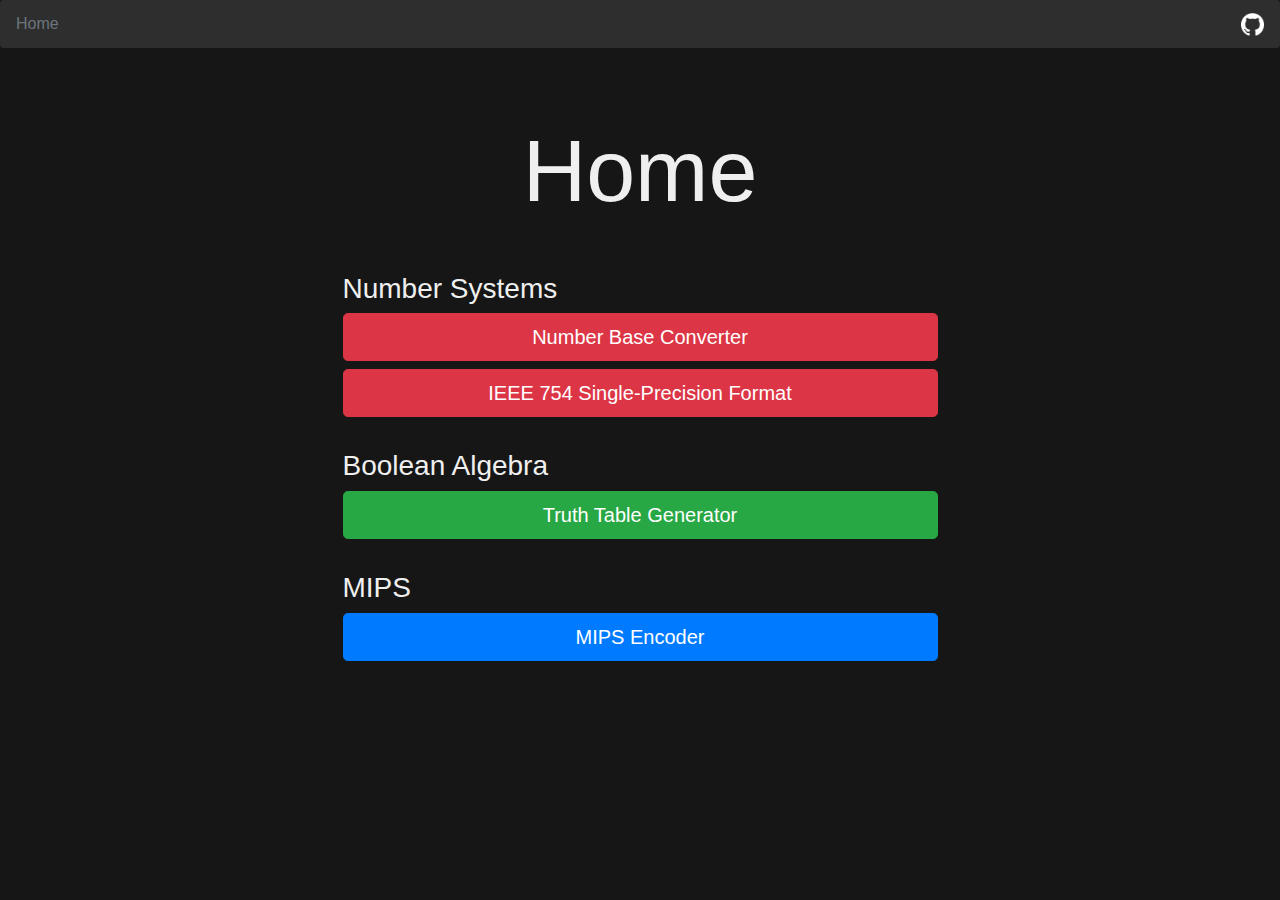
<file: index.html>
<!doctype html>
<html lang="en">
    <head>
        <!-- Required meta tags -->
        <meta charset="utf-8">
        <meta name="viewport" content="width=device-width, initial-scale=1, shrink-to-fit=no">

        <!-- Bootstrap CSS -->
        <link rel="stylesheet" href="https://stackpath.bootstrapcdn.com/bootstrap/4.3.1/css/bootstrap.min.css" integrity="sha384-ggOyR0iXCbMQv3Xipma34MD+dH/1fQ784/j6cY/iJTQUOhcWr7x9JvoRxT2MZw1T" crossorigin="anonymous">

        <style media="screen">
            body {
                background:#161616;
                color:#efefef;
            }

            h3 {
                font-weight: 300;
            }

            .container-fluid {
                margin-top:70px;
                max-width: 750px;
            }

            .breadcrumb {
                background:#2E2E2E;
            }

        </style>
        <title>Home</title>
    </head>
    <body>

        <nav aria-label="breadcrumb">
            <ol class="breadcrumb">
                <li class="breadcrumb-item active" aria-current="page">Home</li>
                <li class="ml-auto" aria-current="page"><a href="https://github.com/AaronCQL/CS2100-tools"><img src="img/GitHub-Logo-Light.png" alt="GitHub" width="23" height="23"></a></li>
            </ol>
        </nav>

        <div class="container-fluid">
            <div class="row">
                <div class="col-md-10 offset-md-1">
                    <h1 class="display-2 text-center mb-5">Home</h1>

                    <div id="buttonText">
                        <h3>Number Systems</h3>
                        <div class="mb-2">
                            <a role="button" class="btn btn-danger btn-lg btn-block" href="DecimalConverter.html">Number Base Converter</a>
                            <a role="button" class="btn btn-danger btn-lg btn-block" href="IEEEFloatToHex.html">IEEE 754 Single-Precision Format</a>
                        </div>

                        </br>

                        <h3>Boolean Algebra</h3>
                        <div class="mb-2">
                            <a role="button" class="btn btn-success btn-lg btn-block" href="TruthTable.html">Truth Table Generator</a>
                        </div>

                        </br>

                        <h3>MIPS</h3>
                        <div class="mb-2">
                            <a role="button" class="btn btn-primary btn-lg btn-block" href="MipsEncoder.html">MIPS Encoder</a>
                        </div>
                    </div>
                </div>
            </div>
        </div>


    </body>
</html>
</file>
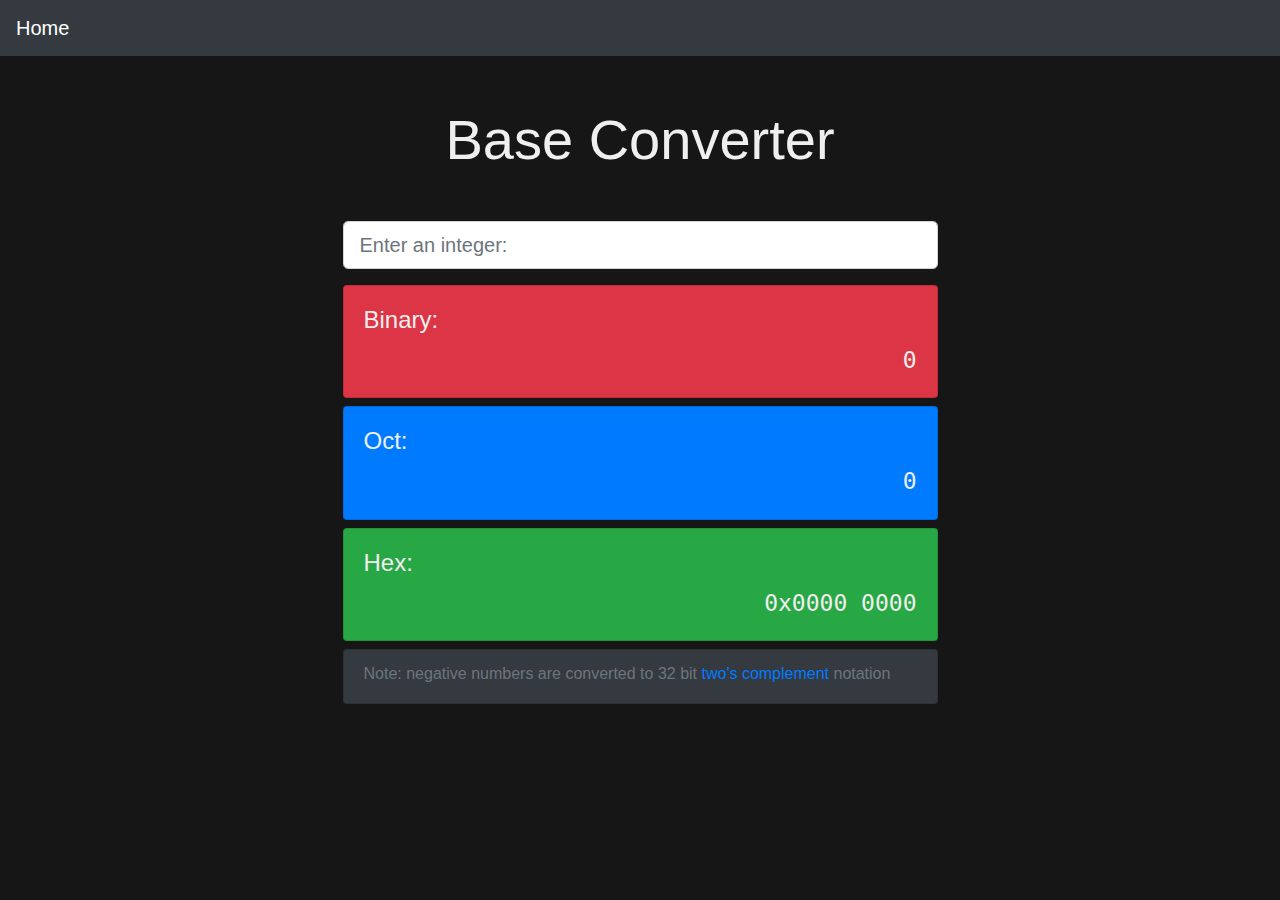
<file: baseConverter.html>
<!DOCTYPE html>
<html lang="en" dir="ltr">
    <head>
        <meta charset="utf-8" name="viewport" content="width=device-width, initial-scale=1">
        <link rel="stylesheet"
        href="https://maxcdn.bootstrapcdn.com/bootstrap/4.0.0/css/bootstrap.min.css" integrity="sha384-Gn5384xqQ1aoWXA+058RXPxPg6fy4IWvTNh0E263XmFcJlSAwiGgFAW/dAiS6JXm" crossorigin="anonymous">
        <style media="screen">
            body{
                background:#161616;
                color:#efefef;
            }

            #binaryOutput{
                font-family: consolas, monospace;
                text-align: right;
                font-size: 23px;
            }

            #octOutput{
                font-family: consolas, monospace;
                text-align: right;
                font-size: 23px;
            }

            #hexOutput{
                font-family: consolas , monospace;
                text-align: right;
                font-size: 23px;
            }

            .container-fluid {
                max-width: 750px;
                margin-top: 50px;
            }

        </style>
        <title>Base Converter</title>
    </head>
    <body>

        <nav class="navbar navbar-dark bg-dark">
            <a class="navbar-brand mb-0 h1" href="index.html">Home</a>
        </nav>

        <div class="container-fluid">
            <div class="row">
                <div class="col-md-10 offset-md-1">
                    <h1 class="display-4 text-center mb-5">Base Converter</h1>
                    <form>
                        <div class="form-group">
                            <input
                            id="numInput"
                            type="number"
                            max="4294967295"
                            step="1"
                            class="form-control form-control-lg"
                            placeholder="Enter an integer:"
                            >

                        </div>

                    </form>

                    <div id="output">
                        <div class="card bg-danger mb-2">
                            <div class="card-body">
                                <h4>Binary:</h4>
                                <div class="form">
                                </div>
                                <div id="binaryOutput">0
                                </div>
                            </div>
                        </div>

                        <div class="card bg-primary mb-2">
                            <div class="card-body">
                                <h4>Oct:</h4>
                                <div id="octOutput">0
                                </div>
                            </div>
                        </div>

                        <div class="card bg-success mb-2">
                            <div class="card-body">
                                <h4>Hex:</h4>
                                <div id="hexOutput">0x0000 0000
                                </div>
                            </div>
                        </div>
                        <div class="card bg-dark mb-2">
                            <div class="card-body">
                                <h6 class="card-subtitle text-muted">Note: negative numbers are converted to 32 bit <a href="https://en.wikipedia.org/wiki/Two%27s_complement">two's complement</a> notation</h6>
                            </div>
                        </div>

                    </div>
                </div>
            </div>
        </div>

        <script type="text/javascript">
            document.getElementById('numInput').addEventListener('input', function(e){
                let num = e.target.value;

                function decToBin(dec) {
                    return (dec >>> 0).toString(2);
                }

                function decToOct(dec) {
                    return (dec >>> 0).toString(8);
                }

                function decToHex(dec) {
                    const str = (dec >>> 0).toString(16).toUpperCase().padStart(8, "0");
                    const toReturn = "0x" + str.slice(0, 4) + " " + str.slice(4, 8);
                    return toReturn;
                }

                document.getElementById('binaryOutput').innerHTML = decToBin(num);
                document.getElementById('octOutput').innerHTML = decToOct(num);
                document.getElementById('hexOutput').innerHTML = decToHex(num);
            });
        </script>

    </body>
</html>
</file>
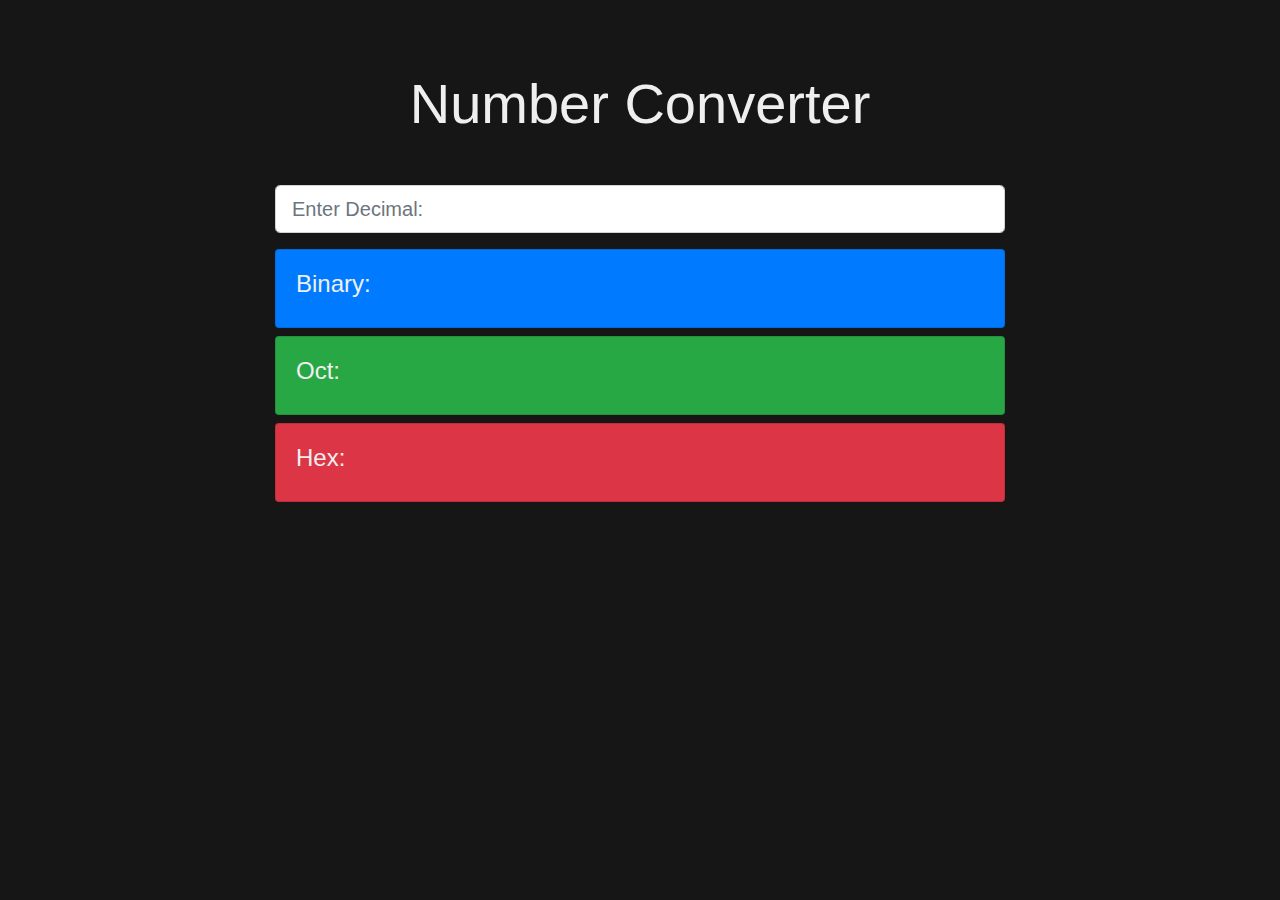
<file: converter.html>
<!DOCTYPE html>
<html lang="en" dir="ltr">
    <head>
        <meta charset="utf-8">
        <link rel="stylesheet"
        href="https://maxcdn.bootstrapcdn.com/bootstrap/4.0.0/css/bootstrap.min.css" integrity="sha384-Gn5384xqQ1aoWXA+058RXPxPg6fy4IWvTNh0E263XmFcJlSAwiGgFAW/dAiS6JXm" crossorigin="anonymous">
        <style media="screen">
            body{
                margin-top:70px;
                background:#161616;
                color:#efefef;
            }

            #binaryOutput{
                font-family: consolas, monospace;
                text-align: right;
                font-size: 20px;
            }

            #octOutput{
                font-family: consolas, monospace;
                text-align: right;
                font-size: 20px;
            }

            #hexOutput{
                font-family: consolas, monospace;
                text-align: right;
                font-size: 20px;
            }

        </style>
        <title>Base Converter</title>
    </head>
    <body>
        <div class="container">
            <div class="row">
                <div class="col-md-8 offset-md-2">
                    <h1 class="display-4 text-center mb-5">Number Converter</h1>
                    <form>
                        <div class="form-group">
                            <input
                            id="numInput"
                            type="number"
                            min="0"
                            class="form-control form-control-lg"
                            placeholder="Enter Decimal:"
                            >

                        </div>

                    </form>
                    <div id="output">
                        <div class="card bg-primary mb-2">
                            <div class="card-body">
                                <h4>Binary:</h4>
                                <div id="binaryOutput">
                                </div>
                            </div>
                        </div>

                        <div class="card bg-success mb-2">
                            <div class="card-body">
                                <h4>Oct:</h4>
                                <div id="octOutput">
                                </div>
                            </div>
                        </div>

                        <div class="card bg-danger mb-2">
                            <div class="card-body">
                                <h4>Hex:</h4>
                                <div id="hexOutput">
                                </div>
                            </div>
                        </div>

                    </div>
                </div>
            </div>
        </div>

        <script type="text/javascript">
            document.getElementById('numInput').addEventListener('input', function(e){
                let num = e.target.value;

                function decToBin(dec) {
                    return (dec >>> 0).toString(2);
                }

                function decToOct(dec) {
                    return (dec >>> 0).toString(8);
                }

                function decToHex(dec) {
                    return (dec >>> 0).toString(16).toUpperCase();
                }

                document.getElementById('binaryOutput').innerHTML = decToBin(num);
                document.getElementById('octOutput').innerHTML = decToOct(num);
                document.getElementById('hexOutput').innerHTML = decToHex(num);
            });
        </script>

    </body>
</html>
</file>
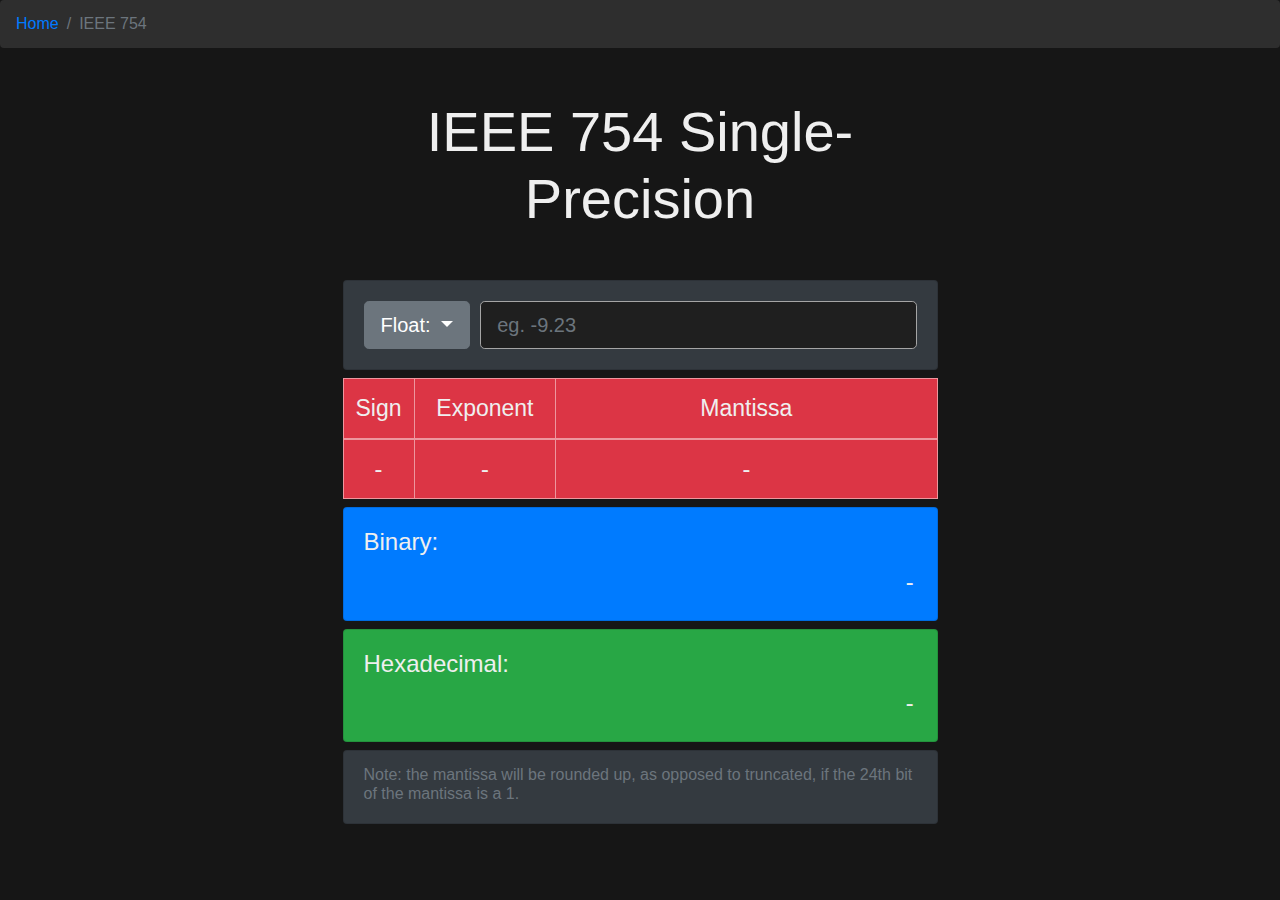
<file: IEEEFloatToHex.html>
<!doctype html>
<html lang="en">
    <head>
        <!-- Required meta tags -->
        <meta charset="utf-8">
        <meta name="viewport" content="width=device-width, initial-scale=1, shrink-to-fit=no">

        <!-- Bootstrap CSS -->
        <link rel="stylesheet" href="https://stackpath.bootstrapcdn.com/bootstrap/4.3.1/css/bootstrap.min.css" integrity="sha384-ggOyR0iXCbMQv3Xipma34MD+dH/1fQ784/j6cY/iJTQUOhcWr7x9JvoRxT2MZw1T" crossorigin="anonymous">

        <style media="screen">
            body {
                margin-top: 0px;
                background: #161616;
                color: #efefef;
            }

            #binaryOutput, #hexOutput {
                font-family: consolas, monospace;
                text-align: right;
                font-size: 23px;
            }

            .container-fluid {
                max-width: 750px;
                margin-top: 50px;
            }

            th {
                font-size: 23px;
                font-weight: 400;
                text-align: center;
                color: #efefef;
            }

            #sign, #exponent, #mantissa {
                font-family: consolas, monospace;
            }

            .breadcrumb {
                background:#2E2E2E;
            }

            #numInput {
                background: #1f1f1f;
                color: #efefef;
                border-color: #a5a5a5;
            }

        </style>
        <title>IEEE 754 Single-Precision Format</title>
    </head>
    <body>
        <nav aria-label="breadcrumb">
          <ol class="breadcrumb">
            <li class="breadcrumb-item"><a href="index.html">Home</a></li>
            <li class="breadcrumb-item active" aria-current="page">IEEE 754</li>
          </ol>
        </nav>

        <div class="container-fluid">
            <div class="row">
                <div class="col-md-10 offset-md-1">
                    <h1 class="display-4 text-center mb-5">IEEE 754 Single-Precision</h1>

                    <div class="card bg-dark mb-2">
                        <div class="card-body">
                            <form>
                                <div class="form-row">
                                    <div class="col-md-auto dropdown">
                                        <button class="btn btn-lg btn-secondary dropdown-toggle" type="button" id="dropdownMenuButton" data-toggle="dropdown" aria-haspopup="true" aria-expanded="false">
                                            Float:
                                        </button>
                                        <div class="dropdown-menu" aria-labelledby="dropdownMenuButton">
                                            <a class="dropdown-item" href="IEEEHexToFloat.html">Hexadecimal</a>
                                        </div>
                                    </div>

                                    <div class="col-md">
                                        <input
                                        id="numInput"
                                        type="number"
                                        step="any"
                                        class="form-control form-control-lg"
                                        placeholder="eg. -9.23"
                                        >
                                    </div>

                                </div>
                            </form>
                        </div>
                    </div>

                    <div class="table-responsive">
                        <table class="table table-danger bg-danger table-bordered table-hover mb-2">
                            <thead>
                                <tr>
                                    <th style="width:10%" scope="col">Sign</th>
                                    <th style="width:24%" scope="col">Exponent</th>
                                    <th style="width:66%" scope="col">Mantissa</th>
                                </tr>
                            </thead>
                            <tbody>
                                <tr>
                                    <th scope="col" id="sign">-</th>
                                    <th scope="col" id="exponent">-</th>
                                    <th scope="col" id="mantissa">-</th>
                                </tr>
                            </tbody>
                        </table>
                    </div>

                    <div id="cards">
                        <div class="card bg-primary mb-2">
                            <div class="card-body">
                                <h4>Binary:</h4>
                                <div id="binaryOutput">-
                                </div>
                            </div>
                        </div>

                        <div class="card bg-success mb-2">
                            <div class="card-body">
                                <h4>Hexadecimal:</h4>
                                <div id="hexOutput">-
                                </div>
                            </div>
                        </div>

                        <div class="card bg-dark mb-2">
                            <div class="card-body">
                                <h6 class="card-subtitle text-muted">Note: the mantissa will be rounded up, as opposed to truncated, if the 24th bit of the mantissa is a 1.</h6>
                            </div>
                        </div>
                    </div>

                </div>
            </div>
        </div>

        <script src="https://code.jquery.com/jquery-3.2.1.slim.min.js" integrity="sha384-KJ3o2DKtIkvYIK3UENzmM7KCkRr/rE9/Qpg6aAZGJwFDMVNA/GpGFF93hXpG5KkN" crossorigin="anonymous"></script>
        <script src="https://cdnjs.cloudflare.com/ajax/libs/popper.js/1.12.9/umd/popper.min.js" integrity="sha384-ApNbgh9B+Y1QKtv3Rn7W3mgPxhU9K/ScQsAP7hUibX39j7fakFPskvXusvfa0b4Q" crossorigin="anonymous"></script>
        <script src="https://maxcdn.bootstrapcdn.com/bootstrap/4.0.0/js/bootstrap.min.js" integrity="sha384-JZR6Spejh4U02d8jOt6vLEHfe/JQGiRRSQQxSfFWpi1MquVdAyjUar5+76PVCmYl" crossorigin="anonymous"></script>
        <script type="text/javascript">
            document.getElementById('numInput').addEventListener('input', function(e) {
                let num = e.target.value;

                function floatToHex(f) {
                    const buf = new ArrayBuffer(4);
                    (new Float32Array(buf))[0] = f;
                    const hex = (new Uint32Array(buf))[0];
                    return hex;
                }

                function binFormat(IEEE) {
                    const binNum = IEEE.toString();
                    const toReturn = binNum.slice(0, 4) + " " + binNum.slice(4, 8)
                                    + " " + binNum.slice(8, 12) + " " + binNum.slice(12, 16)
                                    + " " + binNum.slice(16, 20) + " " + binNum.slice(20, 24)
                                    + " " + binNum.slice(24, 28) + " " + binNum.slice(28, 32);
                    return toReturn;
                }

                function hexFormat(hex) {
                    const str = hex.toString(16).toUpperCase().padStart(8, "0");
                    const toReturn = "0x" + str.slice(0, 4) + " " + str.slice(4, 8);
                    return toReturn;
                }

                if (num * 1 === 0) {
                    document.getElementById('binaryOutput').innerHTML = "-";
                    document.getElementById('hexOutput').innerHTML = "-";
                    document.getElementById('sign').innerHTML = "-";
                    document.getElementById('exponent').innerHTML = "-";
                    document.getElementById('mantissa').innerHTML = "-";
                } else {
                    const hex = floatToHex(num);
                    const binNum = hex.toString(2).padStart(32, "0");
                    document.getElementById('binaryOutput').innerHTML = binFormat(binNum);
                    document.getElementById('hexOutput').innerHTML = hexFormat(hex);
                    document.getElementById('sign').innerHTML = binNum.slice(0, 1);
                    document.getElementById('exponent').innerHTML = binNum.slice(1, 9);
                    document.getElementById('mantissa').innerHTML = binNum.slice(9, 32);
                }
            });
        </script>

    </body>
</html>
</file>
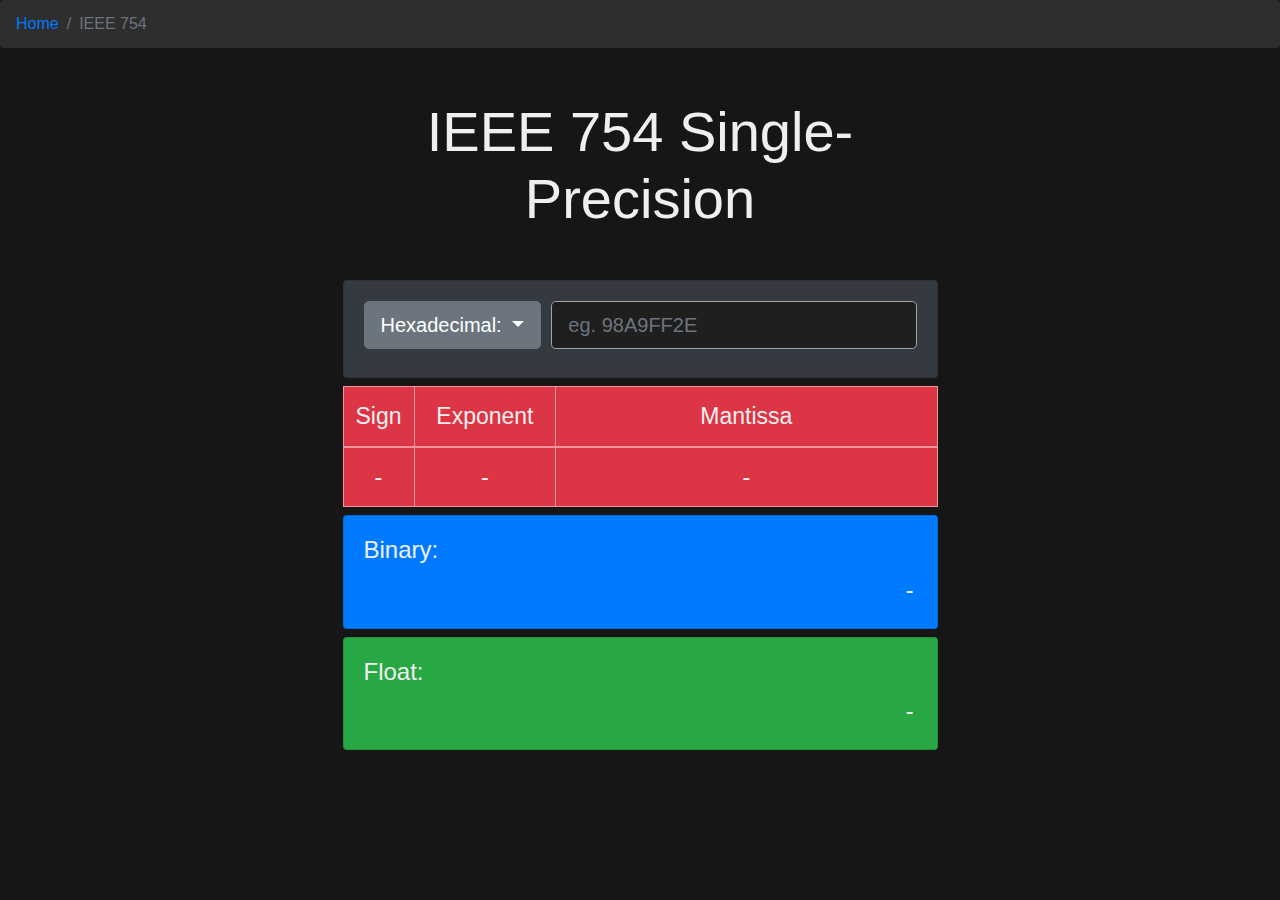
<file: IEEEHexToFloat.html>
<!doctype html>
<html lang="en">
    <head>
        <!-- Required meta tags -->
        <meta charset="utf-8">
        <meta name="viewport" content="width=device-width, initial-scale=1, shrink-to-fit=no">

        <!-- Bootstrap CSS -->
        <link rel="stylesheet" href="https://stackpath.bootstrapcdn.com/bootstrap/4.3.1/css/bootstrap.min.css" integrity="sha384-ggOyR0iXCbMQv3Xipma34MD+dH/1fQ784/j6cY/iJTQUOhcWr7x9JvoRxT2MZw1T" crossorigin="anonymous">

        <style media="screen">
            body {
                margin-top: 0px;
                background: #161616;
                color: #efefef;
            }

            #binaryOutput, #floatOutput {
                font-family: consolas, monospace;
                text-align: right;
                font-size: 23px;
            }

            .container-fluid {
                max-width: 750px;
                margin-top: 50px;
            }

            th {
                font-size: 23px;
                font-weight: 400;
                text-align: center;
                color: #efefef;
            }

            #sign, #exponent, #mantissa {
                font-family: consolas, monospace;
            }

            .breadcrumb {
                background:#2E2E2E;
            }

            #numInput {
                background: #1f1f1f;
                color: #efefef;
                border-color: #a5a5a5;
            }

            #errMsg {
                text-align: center;
                font-size: 20px;
                color: #76B6FF;
            }

        </style>
        <title>IEEE 754 Single-Precision Format</title>
    </head>
    <body>
        <nav aria-label="breadcrumb">
          <ol class="breadcrumb">
            <li class="breadcrumb-item"><a href="index.html">Home</a></li>
            <li class="breadcrumb-item active" aria-current="page">IEEE 754</li>
          </ol>
        </nav>

        <div class="container-fluid">
            <div class="row">
                <div class="col-md-10 offset-md-1">
                    <h1 class="display-4 text-center mb-5">IEEE 754 Single-Precision</h1>

                    <div class="card bg-dark mb-2">
                        <div class="card-body">
                            <form>
                                <div class="form-row mb-2">
                                    <div class="col-md-auto dropdown">
                                        <button class="btn btn-lg btn-secondary dropdown-toggle" type="button" id="dropdownMenuButton" data-toggle="dropdown" aria-haspopup="true" aria-expanded="false">
                                            Hexadecimal:
                                        </button>
                                        <div class="dropdown-menu" aria-labelledby="dropdownMenuButton">
                                            <a class="dropdown-item" href="IEEE754Single.html">Float</a>
                                        </div>
                                    </div>

                                    <div class="col-md">
                                        <input
                                        id="numInput"
                                        type="text"
                                        maxlength="8"
                                        class="form-control form-control-lg"
                                        placeholder="eg. 98A9FF2E"
                                        >
                                    </div>

                                </div>
                                <div id="errMsg">
                                </div>
                            </form>
                        </div>
                    </div>

                    <div class="table-responsive">
                        <table class="table table-danger bg-danger table-bordered table-hover mb-2">
                            <thead>
                                <tr>
                                    <th style="width:10%" scope="col">Sign</th>
                                    <th style="width:24%" scope="col">Exponent</th>
                                    <th style="width:66%" scope="col">Mantissa</th>
                                </tr>
                            </thead>
                            <tbody>
                                <tr>
                                    <th scope="col" id="sign">-</th>
                                    <th scope="col" id="exponent">-</th>
                                    <th scope="col" id="mantissa">-</th>
                                </tr>
                            </tbody>
                        </table>
                    </div>

                    <div id="cards">
                        <div class="card bg-primary mb-2">
                            <div class="card-body">
                                <h4>Binary:</h4>
                                <div id="binaryOutput">-
                                </div>
                            </div>
                        </div>

                        <div class="card bg-success mb-2">
                            <div class="card-body">
                                <h4>Float:</h4>
                                <div id="floatOutput">-
                                </div>
                            </div>
                        </div>
                    </div>

                </div>
            </div>
        </div>

        <script src="https://code.jquery.com/jquery-3.2.1.slim.min.js" integrity="sha384-KJ3o2DKtIkvYIK3UENzmM7KCkRr/rE9/Qpg6aAZGJwFDMVNA/GpGFF93hXpG5KkN" crossorigin="anonymous"></script>
        <script src="https://cdnjs.cloudflare.com/ajax/libs/popper.js/1.12.9/umd/popper.min.js" integrity="sha384-ApNbgh9B+Y1QKtv3Rn7W3mgPxhU9K/ScQsAP7hUibX39j7fakFPskvXusvfa0b4Q" crossorigin="anonymous"></script>
        <script src="https://maxcdn.bootstrapcdn.com/bootstrap/4.0.0/js/bootstrap.min.js" integrity="sha384-JZR6Spejh4U02d8jOt6vLEHfe/JQGiRRSQQxSfFWpi1MquVdAyjUar5+76PVCmYl" crossorigin="anonymous"></script>
        <script type="text/javascript">
            document.getElementById('numInput').addEventListener('input', function(e) {
                let num = e.target.value;

                const hexLen = num.length;
                const binNum = parseInt(num, 16)
                        .toString(2)
                        .padStart(hexLen * 4, "0");

                function formatBin(str) {
                    if (isNaN(str)) {
                        return "-";
                    } else {
                        let toReturn = str.slice(0, str.length % 4);
                        for (let i = str.length % 4; i < str.length; i = i + 4) {
                            toReturn = toReturn + " " + str.slice(i, i + 4);
                        }
                        return toReturn;
                    }
                }

                if (/[^0-9A-Fa-f]/.test(num)) {
                    document.getElementById('binaryOutput').innerHTML = "-";
                    document.getElementById('sign').innerHTML = "-";
                    document.getElementById('exponent').innerHTML = "-";
                    document.getElementById('mantissa').innerHTML = "-";
                    document.getElementById('floatOutput').innerHTML = "-";
                    document.getElementById('errMsg').innerHTML = "Hexadecimal numbers should only contain 0-9 and A-F";
                    return false;
                } else if (hexLen < 8) {
                    document.getElementById('binaryOutput').innerHTML = formatBin(binNum);
                    document.getElementById('sign').innerHTML = "-";
                    document.getElementById('exponent').innerHTML = "-";
                    document.getElementById('mantissa').innerHTML = "-";
                    document.getElementById('floatOutput').innerHTML = "-";
                    document.getElementById('errMsg').innerHTML = "";
                    return false;
                } else if (hexLen > 8) {
                    document.getElementById('binaryOutput').innerHTML = "-";
                    document.getElementById('sign').innerHTML = "-";
                    document.getElementById('exponent').innerHTML = "-";
                    document.getElementById('mantissa').innerHTML = "-";
                    document.getElementById('floatOutput').innerHTML = "-";
                    document.getElementById('errMsg').innerHTML = "";
                    return false;
                } else {
                    document.getElementById('binaryOutput').innerHTML = formatBin(binNum);
                    const sign = binNum.slice(0, 1);
                    const binExpo = binNum.slice(1, 9);
                    const binMan = binNum.slice(9, 32);

                    const expo = 127 - parseInt(binExpo, 2);
                    const man = "1" + binMan; // normalise the mantissa
                    const e = -23 - expo; // mantissa is 23 bits
                    const s = parseInt(sign) === 1 ? -1 : 1;
                    const float = s * parseInt(man, 2) * Math.pow(2, e);
                    document.getElementById('sign').innerHTML = sign;
                    document.getElementById('exponent').innerHTML = binExpo;
                    document.getElementById('mantissa').innerHTML = binMan;
                    document.getElementById('floatOutput').innerHTML = float;
                    document.getElementById('errMsg').innerHTML = "";
                    return true;
                }
            });
        </script>

    </body>
</html>
</file>
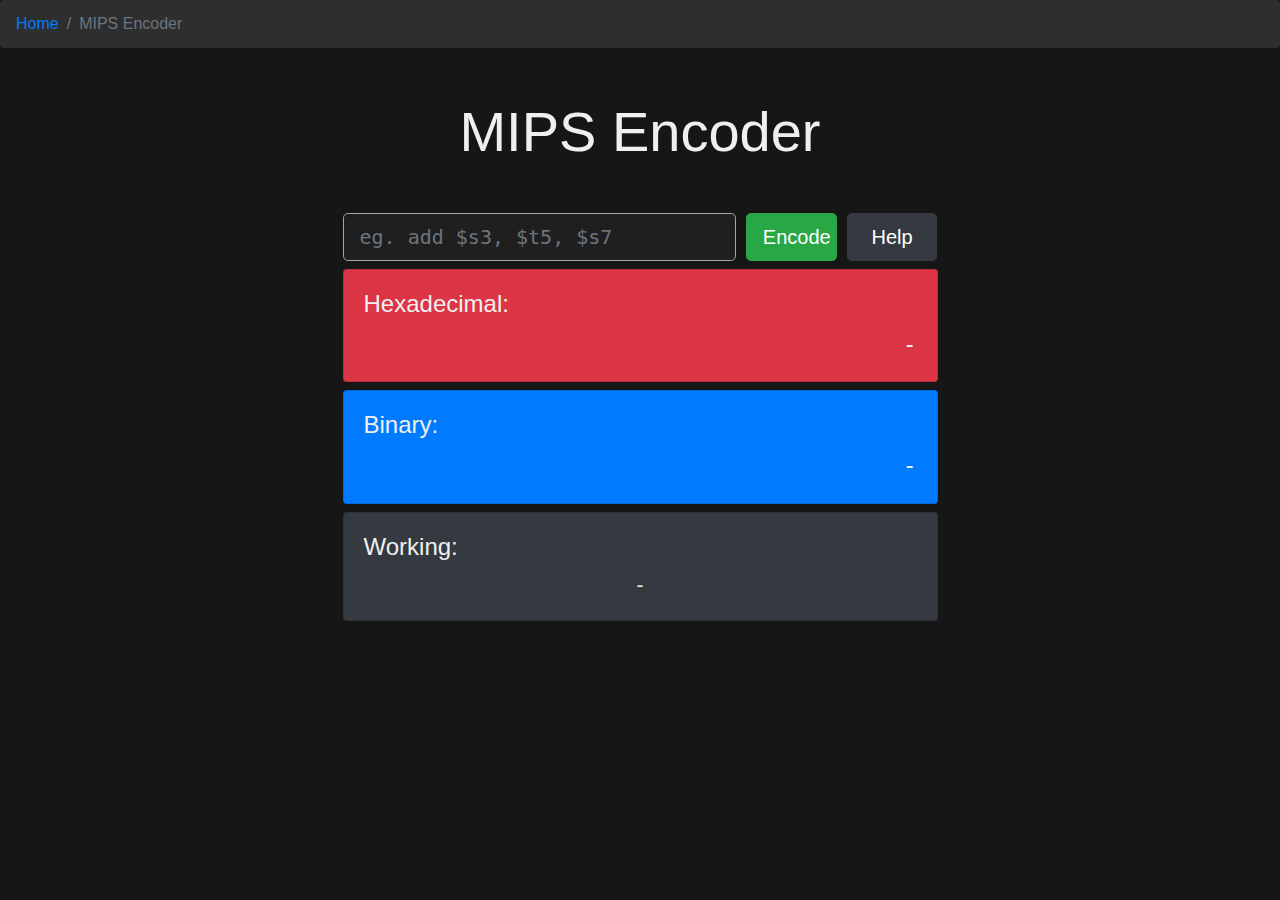
<file: MipsEncoder.html>
<!doctype html>
<html lang="en">
    <head>
        <!-- Required meta tags -->
        <meta charset="utf-8">
        <meta name="viewport" content="width=device-width, initial-scale=1, shrink-to-fit=no">

        <!-- Bootstrap CSS -->
        <link rel="stylesheet" href="https://stackpath.bootstrapcdn.com/bootstrap/4.3.1/css/bootstrap.min.css" integrity="sha384-ggOyR0iXCbMQv3Xipma34MD+dH/1fQ784/j6cY/iJTQUOhcWr7x9JvoRxT2MZw1T" crossorigin="anonymous">
        <link rel="stylesheet" type="text/css" href="css/MIPS/MipsEncoder.css">

        <title>MIPS Encoder</title>
    </head>
    <body>

        <nav aria-label="breadcrumb">
          <ol class="breadcrumb">
            <li class="breadcrumb-item"><a href="index.html">Home</a></li>
            <li class="breadcrumb-item active" aria-current="page">MIPS Encoder</li>
          </ol>
        </nav>

        <div class="container-fluid">
            <div class="row">
                <div class="col-md-10 offset-md-1">
                    <h1 class="display-4 text-center mb-5">MIPS Encoder</h1>

                    <form>
                        <div class="form-row align-items-center mb-2">
                            <div class="col-md-8">
                                <input
                                id="mipsInput"
                                type="text"
                                maxlength="40"
                                title="Press help for syntax instructions"
                                class="required form-control form-control-lg"
                                placeholder="eg. add $s3, $t5, $s7"
                                >
                            </div>
                            <div class="col-md-2">
                                <button onclick="evalExp(); return false" class="btn btn-lg btn-success btn-block">Encode</button>
                            </div>
                            <div class="col-md-2">
                                <a role="button" class="btn btn-dark btn-lg btn-block" data-toggle="collapse" aria-expanded="false" aria-controls="helpText" href="#helpText">Help</a>
                            </div>
                        </div>
                    </form>

                    <div class="mb-2" id="errMsg">
                    </div>

                    <div class="collapse" id="helpText">
                        <div class="card bg-dark mb-2">
                            <div class="card-body">
                                <p>Only contains instructions from the first half of this <a href="https://www.comp.nus.edu.sg/~cs2100/lect/MIPS_Reference_Data_page1.pdf" class="text-info">MIPS Reference Data</a> that is in the CS2100 syllabus.</p>
                                <p>For branch and jump instructions, use the actual immediate field.</p>
                                <p>Both decimal and hexadecimal numbers can be used for the immediate field. Numbers appended with "0x" will be treated as hexadacimal numbers, otherwise, they will be treated as decimal numbers.</p>
                            </div>
                        </div>
                    </div>

                    <div class="card bg-danger mb-2">
                        <div class="card-body">
                            <h4>Hexadecimal:</h4>
                            <div id="hexOutput">-
                            </div>
                        </div>
                    </div>

                    <div class="card bg-primary mb-2">
                        <div class="card-body">
                            <h4>Binary:</h4>
                            <div id="binOutput">-
                            </div>
                        </div>
                    </div>

                    <div class="card bg-dark mb-2">
                        <div class="card-body">
                            <h4>Working:</h4>
                            <div style="text-align: center;">
                                <div id="working">-
                                </div>
                            </div>
                        </div>
                    </div>

                </div>
            </div>
        </div>

        <script src="https://code.jquery.com/jquery-3.2.1.slim.min.js" integrity="sha384-KJ3o2DKtIkvYIK3UENzmM7KCkRr/rE9/Qpg6aAZGJwFDMVNA/GpGFF93hXpG5KkN" crossorigin="anonymous"></script>
        <script src="https://cdnjs.cloudflare.com/ajax/libs/popper.js/1.12.9/umd/popper.min.js" integrity="sha384-ApNbgh9B+Y1QKtv3Rn7W3mgPxhU9K/ScQsAP7hUibX39j7fakFPskvXusvfa0b4Q" crossorigin="anonymous"></script>
        <script src="https://maxcdn.bootstrapcdn.com/bootstrap/4.0.0/js/bootstrap.min.js" integrity="sha384-JZR6Spejh4U02d8jOt6vLEHfe/JQGiRRSQQxSfFWpi1MquVdAyjUar5+76PVCmYl" crossorigin="anonymous"></script>
        <script type="text/javascript" src="js/MIPS/MipsEncoder.js"></script>

    </body>
</html>
</file>
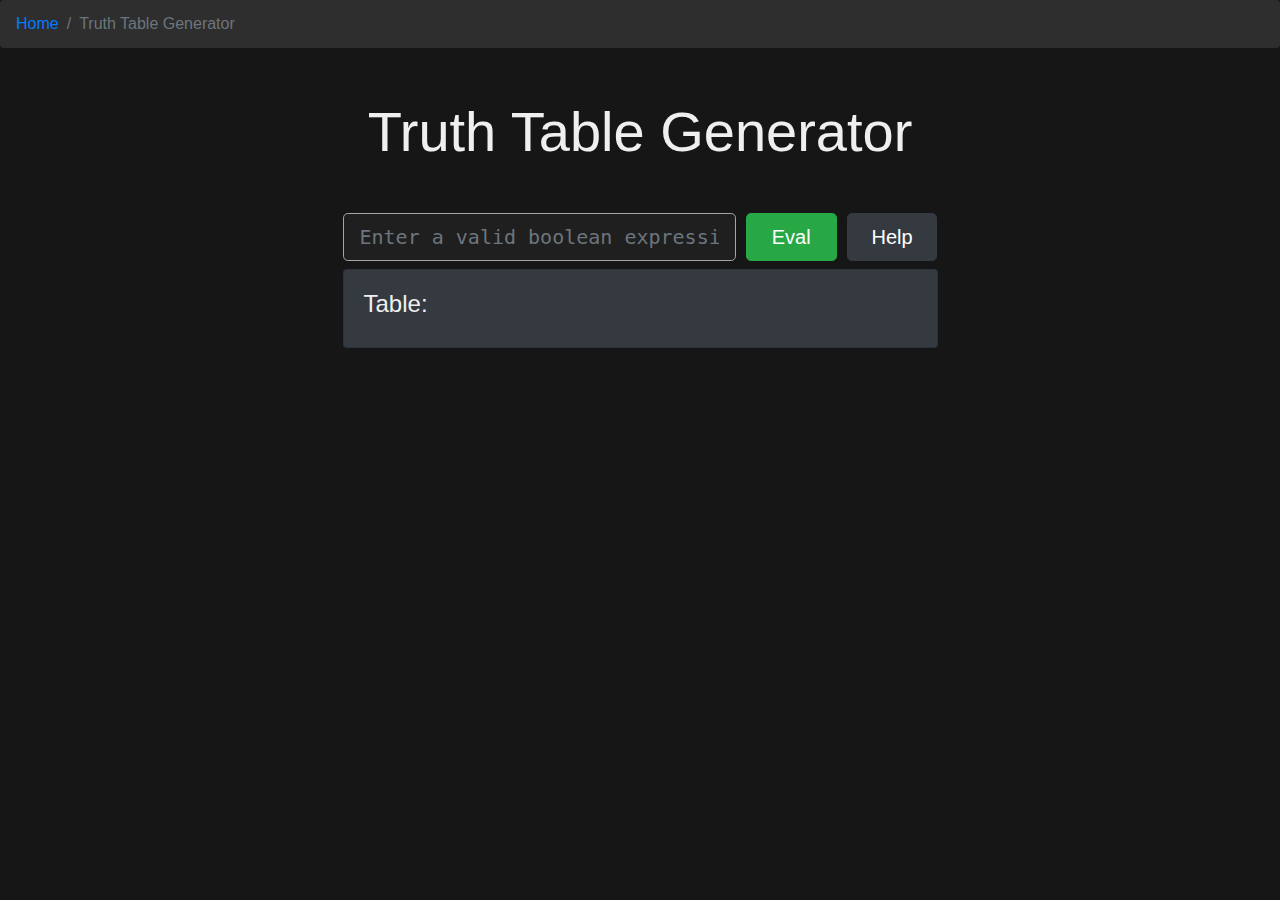
<file: TruthTable.html>
<!doctype html>
<html lang="en">
    <head>
        <!-- Required meta tags -->
        <meta charset="utf-8">
        <meta name="viewport" content="width=device-width, initial-scale=1, shrink-to-fit=no">

        <!-- Bootstrap CSS -->
        <link rel="stylesheet" href="https://stackpath.bootstrapcdn.com/bootstrap/4.3.1/css/bootstrap.min.css" integrity="sha384-ggOyR0iXCbMQv3Xipma34MD+dH/1fQ784/j6cY/iJTQUOhcWr7x9JvoRxT2MZw1T" crossorigin="anonymous">

        <style media="screen">
            body {
                background:#161616;
                color:#efefef;
            }

            .container-fluid {
                max-width: 750px;
                margin-top: 50px;
            }

            .breadcrumb {
                background: #2E2E2E;
            }

            #boolInput {
                font-family: consolas, monospace;
                background: #1f1f1f;
                color: #efefef;
                border-color: #a5a5a5;
            }

            #truthTable {
                font-family: consolas, monospace;
                color: #efefef;
                text-align: center;
                font-size: 23px;
                line-height: 23px;
            }

            #errMsg {
                font-family: consolas, monospace;
                text-align: center;
                font-size: 20px;
                color: #76B6FF;
            }

            #helpText {
                font-size: 17px;
            }

            code {
                font-family: consolas, monospace;
                font-size: 18px;
                color: #76B6FF;
                font-weight: 400;
            }

            .nav-link {
                color: #efefef;
            }

            .custom > li > a:hover {
                color: #76b6ff;
            }

            th {
                font-size: 18px;
                font-weight: 400;
                text-align: center;
                color: #efefef;
            }

            #tableCode {
                font-family: consolas, monospace;
            }


        </style>
        <title>Truth Table Generator</title>
    </head>
    <body>

        <nav aria-label="breadcrumb">
          <ol class="breadcrumb">
            <li class="breadcrumb-item"><a href="index.html">Home</a></li>
            <li class="breadcrumb-item active" aria-current="page">Truth Table Generator</li>
          </ol>
        </nav>

        <div class="container-fluid">
            <div class="row">
                <div class="col-md-10 offset-md-1">
                    <h1 class="display-4 text-center mb-5">Truth Table Generator</h1>

                    <form>
                        <div class="form-row align-items-center mb-2">
                            <div class="col-md-8">
                                <input
                                id="boolInput"
                                type="text"
                                pattern="[a-zA-Z()!|&]"
                                title="Press help for syntax instructions"
                                class="required form-control form-control-lg"
                                placeholder="Enter a valid boolean expression:"
                                >
                            </div>
                            <div class="col-md-2">
                                <button onclick="parseExp(); return false" class="btn btn-lg btn-success btn-block">Eval</button>
                            </div>
                            <div class="col-md-2">
                                <a role="button" class="btn btn-dark btn-lg btn-block" data-toggle="collapse" aria-expanded="false" aria-controls="helpText" href="#helpText">Help</a>
                            </div>
                        </div>
                    </form>

                    <div class="collapse" id="helpText">
                        <div class="card bg-dark mb-2">
                            <div class="card-header">
                                <ul class="nav nav-tabs card-header-tabs pull-right custom"  id="myTab" role="tablist">
                                    <li class="nav-item">
                                        <a class="nav-link active" id="instruction-tab" data-toggle="tab" href="#instruction" role="tab" aria-controls="instruction" aria-selected="true">Instructions</a>
                                    </li>
                                    <li class="nav-item">
                                        <a class="nav-link" id="cheatsheet-tab" data-toggle="tab" href="#cheatsheet" role="tab" aria-controls="cheatsheet" aria-selected="false">Cheatsheet</a>
                                    </li>
                                </ul>
                            </div>

                            <div class="card-body">
                                <div class="tab-content" id="myTabContent">
                                    <div class="tab-pane fade show active" id="instruction" role="tabpanel" aria-labelledby="instruction-tab">
                                        <table class="table table-dark table-bordered table-hover mb-2">
                                            <thead>
                                                <tr>
                                                    <th scope="col">Variables/Operators</th>
                                                    <th scope="col">Syntax</th>
                                                </tr>
                                            </thead>
                                            <tbody>
                                                <tr>
                                                    <th scope="col">Literals</th>
                                                    <th scope="col" id="tableCode"><code>A</code>-<code>Z</code>, <code>a</code>-<code>z</code></th>
                                                </tr>
                                                <tr>
                                                    <th scope="col" id="tableCode">TRUE</th>
                                                    <th scope="col" id="tableCode"><code>1</code></th>
                                                </tr>
                                                <tr>
                                                    <th scope="col" id="tableCode">FALSE</th>
                                                    <th scope="col" id="tableCode"><code>0</code></th>
                                                </tr>
                                                <tr>
                                                    <th scope="col" id="tableCode">NOT</th>
                                                    <th scope="col" id="tableCode"><code>!</code></th>
                                                </tr>
                                                <tr>
                                                    <th scope="col" id="tableCode">AND</th>
                                                    <th scope="col" id="tableCode"><code>&</code></th>
                                                </tr>
                                                <tr>
                                                    <th scope="col" id="tableCode">OR</th>
                                                    <th scope="col" id="tableCode"><code>|</code></th>
                                                </tr>
                                                <tr>
                                                    <th scope="col" id="tableCode">XOR</th>
                                                    <th scope="col" id="tableCode"><code>^</code></th>
                                                </tr>
                                            </tbody>
                                        </table>
                                        <p>Only the above four logical operators are available; if other logic gates like XNOR, NOR, NAND, are needed, conversion is necessary (refer to cheatsheet). AND<<code>&</code>> will take precedence over the other logic gates; use parenthesis<<code>()</code>> to avoid ambiguous expressions. Only 4 unique variables can be used (at least for now).</p>
                                        <p>eg. To generate the truth table for
                                        </br><code>(A AND B) OR (1 XOR C')'</code>
                                        </br>The input should be
                                        </br><code>(A & B) | !(1 ^ !C)</code>
                                        </p>
                                        <p><b>Note</b>: the input validation may not account for all errors, please ensure the syntax of the input is correct.</p>
                                    </div>
                                    <div class="tab-pane fade" id="cheatsheet" role="tabpanel" aria-labelledby="cheatsheet-tab">
                                        <table class="table table-dark table-bordered table-hover mb-2">
                                            <thead>
                                                <tr>
                                                    <th scope="col">Operator</th>
                                                    <th scope="col">Example</th>
                                                    <th scope="col">Converted Form</th>
                                                </tr>
                                            </thead>
                                            <tbody>
                                                <tr>
                                                    <th scope="col">NAND</th>
                                                    <th scope="col">A NAND B</th>
                                                    <th scope="col">!(A & B)</th>
                                                </tr>
                                                <tr>
                                                    <th scope="col">NOR</th>
                                                    <th scope="col">A NOR B</th>
                                                    <th scope="col">!(A | B)</th>
                                                </tr>
                                                <tr>
                                                    <th scope="col">XNOR</th>
                                                    <th scope="col">A XNOR B</th>
                                                    <th scope="col">!(A ^ B)</th>
                                                </tr>
                                            </tbody>
                                        </table>
                                    </div>
                                </div>
                            </div>

                        </div>
                    </div>

                    <div class="card bg-dark mb-2">
                        <div class="card-body">
                            <h4>Table:</h4>
                            <div id="truthTable">
                            </div>
                            <div id="errMsg">
                            </div>
                        </div>
                    </div>

                </div>
            </div>
        </div>

        <script src="https://code.jquery.com/jquery-3.2.1.slim.min.js" integrity="sha384-KJ3o2DKtIkvYIK3UENzmM7KCkRr/rE9/Qpg6aAZGJwFDMVNA/GpGFF93hXpG5KkN" crossorigin="anonymous"></script>
        <script src="https://cdnjs.cloudflare.com/ajax/libs/popper.js/1.12.9/umd/popper.min.js" integrity="sha384-ApNbgh9B+Y1QKtv3Rn7W3mgPxhU9K/ScQsAP7hUibX39j7fakFPskvXusvfa0b4Q" crossorigin="anonymous"></script>
        <script src="https://maxcdn.bootstrapcdn.com/bootstrap/4.0.0/js/bootstrap.min.js" integrity="sha384-JZR6Spejh4U02d8jOt6vLEHfe/JQGiRRSQQxSfFWpi1MquVdAyjUar5+76PVCmYl" crossorigin="anonymous"></script>
        <script type="text/javascript">

            // checks for syntax errors and processes the expression
            function parseExp() {
                const booleanExp = document.getElementById('boolInput').value;
                // allVars is a string of all the variable names (non-distinct)
                const allVars = booleanExp
                        .replace(/[\s()&|!^01]/g, "")
                        .trim();
                // vars[] contains only unique variable names
                const uniqueVars = allVars
                        .split("")
                        .filter((v, i, a) => a.indexOf(v) === i)
                        .sort();
                // ops[] is an array of the variables without a proper logical operator between them
                const ops = booleanExp
                        .replace(/[\s]/g, "")               // replace all white spaces with empty string
                        .replace(/[!-\/:-@[-`{-~]/g, " ")   // replace all logical operators with a space
                        .split(/\s+/)                       // split by  white spaces
                        .filter(x => x.length > 1);         // find variables without an operator
                const specialChar = new RegExp(/[!-\/:-@[-`{-~]/);
                const otherNums = new RegExp(/[2-9]/);
                // check if other numbers other than 0 and 1 are used
                if (otherNums.test(allVars)) {
                    document.getElementById('truthTable').innerHTML = "";
                    document.getElementById('errMsg').innerHTML = "Syntax error: illegal number " + allVars.replace(/[^2-9]/g, "").split("");
                // check if there are any special characters used
                } else if (specialChar.test(allVars)) {
                    document.getElementById('truthTable').innerHTML = "";
                    document.getElementById('errMsg').innerHTML = "Syntax error: illegal special character " + allVars.replace(/[a-zA-Z]/g, "").split("");
                // check if all the variables are operated on properly
                } else if (ops.length > 0) {
                    document.getElementById('truthTable').innerHTML = "";
                    document.getElementById('errMsg').innerHTML = "Syntax error: missing logical operator between " + ops.toString();
                // check if there are enough variables used
                } else if (uniqueVars.length < 1) {
                    document.getElementById('truthTable').innerHTML = "";
                    document.getElementById('errMsg').innerHTML = "Enter an expression!";
                // check if there are too many variables used
                } else if (uniqueVars.length > 4) {
                    document.getElementById('truthTable').innerHTML = "";
                    document.getElementById('errMsg').innerHTML = "Too many variables: " + uniqueVars.toString();
                // js own syntax error
                } else {
                    try {
                        document.getElementById('errMsg').innerHTML = "";
                        return evalExp(booleanExp, uniqueVars);
                    } catch (err) {
                        document.getElementById('truthTable').innerHTML = "";
                        document.getElementById('errMsg').innerHTML = "Syntax error: " + err.message.toLowerCase();
                    }
                }
            }

            // evaluates the expression
            function evalExp(booleanExp, vars) {
                let ans;
                if (vars.length === 1) {
                    ans = oneVarSolver(booleanExp, vars);
                    document.getElementById('truthTable').innerHTML = vars[0] + " | F" + "</br>" +
                                                                      "<s>---|---</s>" + "</br>" +
                                                                      "0 | " + ans[0] + "</br>" +
                                                                      "1 | " + ans[1];
                } else if (vars.length === 2) {
                    ans = twoVarSolver(booleanExp, vars);
                    document.getElementById('truthTable').innerHTML = vars[0] + vars[1] + " | F" + "</br>" +
                                                                      "<s>----|---</s>" + "</br>" +
                                                                      "00 | " + ans[0] + "</br>" +
                                                                      "01 | " + ans[1] + "</br>" +
                                                                      "10 | " + ans[2] + "</br>" +
                                                                      "11 | " + ans[3];
                } else if (vars.length === 3) {
                    ans = threeVarSolver(booleanExp, vars);
                    document.getElementById('truthTable').innerHTML = vars[0] + vars[1] + vars[2] + " | F" + "</br>" +
                                                                      "<s>-----|---</s>" + "</br>" +
                                                                      "000 | " + ans[0] + "</br>" +
                                                                      "001 | " + ans[1] + "</br>" +
                                                                      "010 | " + ans[2] + "</br>" +
                                                                      "011 | " + ans[3] + "</br>" +
                                                                      "100 | " + ans[4] + "</br>" +
                                                                      "101 | " + ans[5] + "</br>" +
                                                                      "110 | " + ans[6] + "</br>" +
                                                                      "111 | " + ans[7];
                } else if (vars.length === 4) {
                    ans = fourVarSolver(booleanExp, vars);
                    document.getElementById('truthTable').innerHTML = vars[0] + vars[1] + vars[2] + vars[3] + " | F" + "</br>" +
                                                                      "<s>------|---</s>" + "</br>" +
                                                                      "0000 | " + ans[0] + "</br>" +
                                                                      "0001 | " + ans[1] + "</br>" +
                                                                      "0010 | " + ans[2] + "</br>" +
                                                                      "0011 | " + ans[3] + "</br>" +
                                                                      "0100 | " + ans[4] + "</br>" +
                                                                      "0101 | " + ans[5] + "</br>" +
                                                                      "0110 | " + ans[6] + "</br>" +
                                                                      "0111 | " + ans[7] + "</br>" +
                                                                      "1000 | " + ans[8] + "</br>" +
                                                                      "1001 | " + ans[9] + "</br>" +
                                                                      "1010 | " + ans[10] + "</br>" +
                                                                      "1011 | " + ans[11] + "</br>" +
                                                                      "1100 | " + ans[12] + "</br>" +
                                                                      "1101 | " + ans[13] + "</br>" +
                                                                      "1110 | " + ans[14] + "</br>" +
                                                                      "1111 | " + ans[15];
                }

            }

            function oneVarSolver(booleanExp, vars) {
                const ans = [];
                for (let i = 0; i < 2; i++) {
                    const firstVar = new RegExp(vars[0], "g");
                    const currBool = booleanExp
                            .replace(firstVar, i);
                    // +0 is to convert back to 1 or 0 instead of boolean true/false
                    ans.push(eval(currBool) + 0);
                }
                return ans;
            }

            function twoVarSolver(booleanExp, vars) {
                const ans = [];
                for (let i = 0; i < 2; i++) {
                    const firstVar = new RegExp(vars[0], "g");
                    for (let j = 0; j < 2; j++) {
                        const secondVar = new RegExp(vars[1], "g");
                        const currBool = booleanExp
                                .replace(secondVar, j)
                                .replace(firstVar, i);
                        // +0 is to convert back to 1 or 0 instead of boolean true/false
                        ans.push(eval(currBool) + 0);
                    }
                }
                return ans;
            }

            function threeVarSolver(booleanExp, vars) {
                const ans = [];
                for (let i = 0; i < 2; i++) {
                    const firstVar = new RegExp(vars[0], "g");
                    for (let j = 0; j < 2; j++) {
                        const secondVar = new RegExp(vars[1], "g");
                        for (let k = 0; k < 2; k++) {
                            const thirdVar = new RegExp(vars[2], "g");
                            const currBool = booleanExp
                                    .replace(thirdVar, k)
                                    .replace(secondVar, j)
                                    .replace(firstVar, i);
                            // +0 is to convert back to 1 or 0 instead of boolean true/false
                            ans.push(eval(currBool) + 0);
                        }
                    }
                }
                return ans;
            }

            function fourVarSolver(booleanExp, vars) {
                const ans = [];
                for (let i = 0; i < 2; i++) {
                    const firstVar = new RegExp(vars[0], "g");
                    for (let j = 0; j < 2; j++) {
                        const secondVar = new RegExp(vars[1], "g");
                        for (let k = 0; k < 2; k++) {
                            const thirdVar = new RegExp(vars[2], "g");
                            for (let l = 0; l < 2; l++) {
                                const fourthVar = new RegExp(vars[3], "g");
                                const currBool = booleanExp
                                        .replace(fourthVar, l)
                                        .replace(thirdVar, k)
                                        .replace(secondVar, j)
                                        .replace(firstVar, i);
                                // +0 is to convert back to 1 or 0 instead of boolean true/false
                                ans.push(eval(currBool) + 0);
                            }
                        }
                    }
                }
                return ans;
            }

        </script>

    </body>
</html>
</file>
<file: css/MIPS/MipsEncoder.css>
body {
    background:#161616;
    color:#efefef;
}

.container-fluid {
    max-width: 750px;
    margin-top: 50px;
}

.breadcrumb {
    background: #2E2E2E;
}

#mipsInput {
    font-family: consolas, monospace;
    background: #1f1f1f;
    color: #efefef;
    border-color: #a5a5a5;
}

#binOutput, #hexOutput {
    font-family: consolas, monospace;
    color: #efefef;
    text-align: right;
    font-size: 23px;
}

#working {
    font-family: consolas, monospace;
    color: #efefef;
    text-align: left;
    display: inline-block;
    font-size: 20px;
}

#errMsg {
    font-family: consolas, monospace;
    text-align: center;
    font-size: 20px;
    color: #76B6FF;
}

#helpText {
    font-size: 17px;
}

code {
    font-family: consolas, monospace;
    font-size: 18px;
    color: #76B6FF;
    font-weight: 400;
}

.nav-link {
    color: #efefef;
}

.custom > li > a:hover {
    color: #76b6ff;
}

th {
    font-size: 18px;
    font-weight: 400;
    text-align: center;
    color: #efefef;
}
</file>
